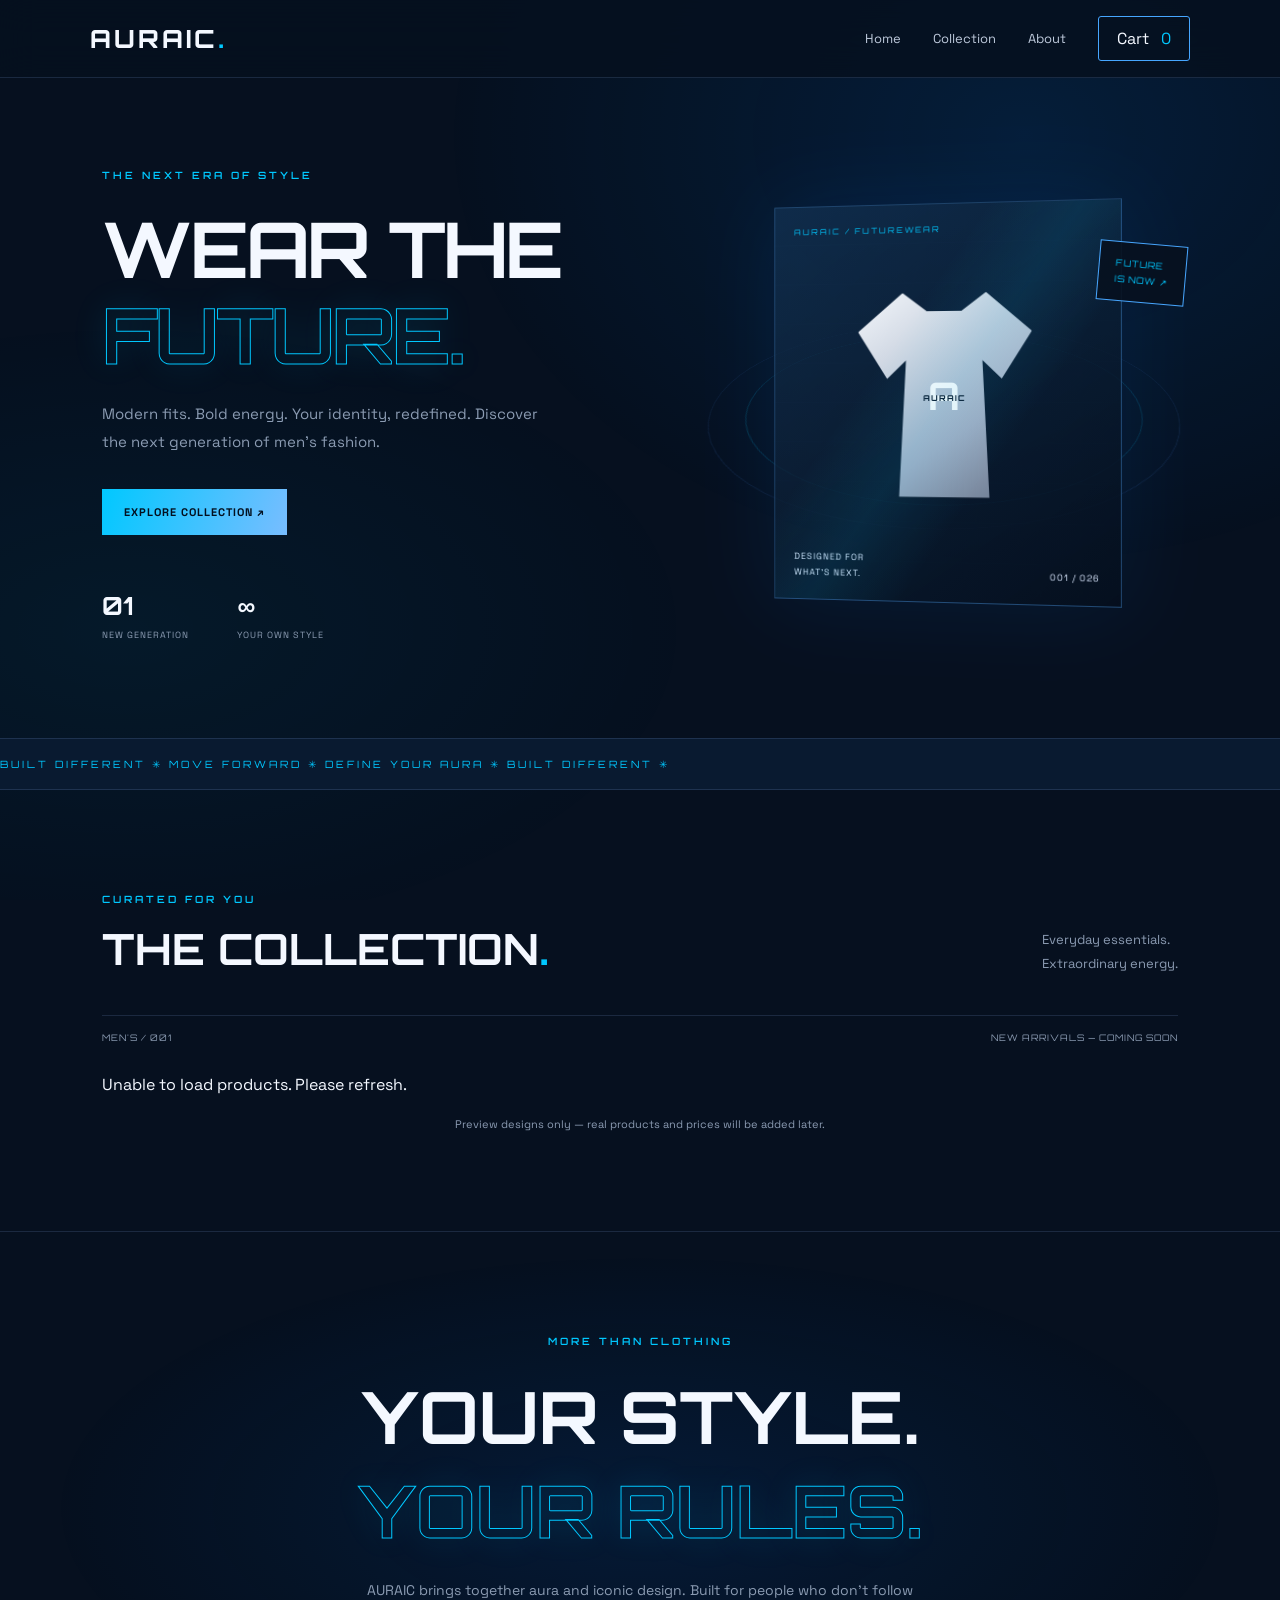
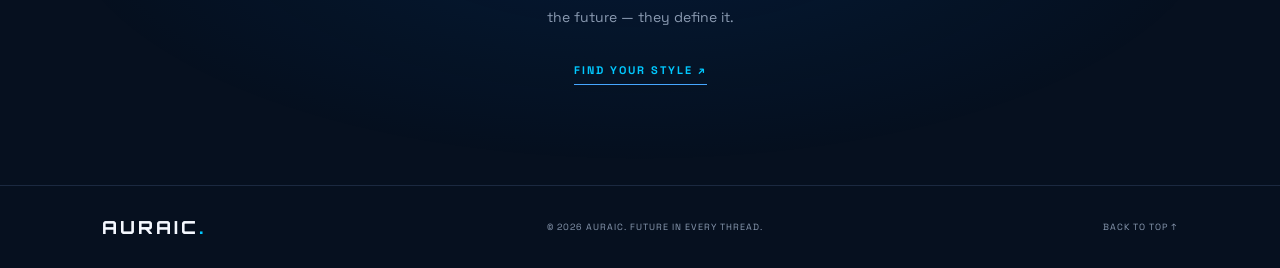
<file: index.html>
<!DOCTYPE html><html lang="en">
<head>
  <meta charset="UTF-8">
  <meta name="viewport" content="width=device-width, initial-scale=1.0">
  <meta name="theme-color" content="#071426">
  <meta name="description" content="AURAIC — Futuristic men's fashion. Discover your next style.">
  <title>AURAIC | Future of Fashion</title>
  <link rel="stylesheet" href="style.css">
</head>
<body>
  <header class="navbar">
    <a class="logo" href="#">AURAIC<span>.</span></a>
    <button class="menu-toggle" id="menuToggle" aria-label="Toggle menu">☰</button>
    <nav id="navLinks">
      <a href="#home">Home</a>
      <a href="#collection">Collection</a>
      <a href="#about">About</a>
      <button class="cart-button" id="cartButton">Cart <span id="cartCount">0</span></button>
    </nav>
  </header>  <main>
    <section class="hero" id="home">
      <div class="hero-content">
        <p class="eyebrow">THE NEXT ERA OF STYLE</p>
        <h1>WEAR THE<br><span>FUTURE.</span></h1>
        <p class="hero-description">
          Modern fits. Bold energy. Your identity, redefined.
          Discover the next generation of men's fashion.
        </p>
        <a class="primary-button" href="#collection">EXPLORE COLLECTION ↗</a>
        <div class="hero-stats">
          <div><strong>01</strong><span>NEW GENERATION</span></div>
          <div><strong>∞</strong><span>YOUR OWN STYLE</span></div>
        </div>
      </div>  <div class="hero-visual">
    <div class="orbit orbit-one"></div>
    <div class="orbit orbit-two"></div>
    <div class="visual-card">
      <span class="visual-label">AURAIC / FUTUREWEAR</span>
      <div class="shirt">A<span>AURAIC</span></div>
      <div class="visual-bottom">
        <span>DESIGNED FOR<br>WHAT'S NEXT.</span>
        <span>001 / 026</span>
      </div>
    </div>
    <span class="floating-tag">FUTURE<br>IS NOW ↗</span>
  </div>
</section>

<section class="ticker" aria-label="Brand statement">
  <div>BUILT DIFFERENT ✳ MOVE FORWARD ✳ DEFINE YOUR AURA ✳ BUILT DIFFERENT ✳</div>
</section>

<section class="collection section" id="collection">
  <div class="section-heading">
    <div>
      <p class="eyebrow">CURATED FOR YOU</p>
      <h2>THE COLLECTION<span>.</span></h2>
    </div>
    <p>Everyday essentials.<br>Extraordinary energy.</p>
  </div>

  <div class="filter-row">
    <span>MEN'S / 001</span>
    <span>NEW ARRIVALS — COMING SOON</span>
  </div>

  <div class="product-grid" id="productGrid">
    <article class="product-card placeholder-card">
      <div class="product-image product-art-one"><span>A/01</span><div class="art-shirt">A</div></div>
      <div class="product-info"><div><h3>Essential Tee</h3><p>Minimal / Everyday</p></div><strong>₹—</strong></div>
      <p class="coming-soon">PRODUCT DROP COMING SOON</p>
    </article>
    <article class="product-card placeholder-card">
      <div class="product-image product-art-two"><span>A/02</span><div class="art-hoodie">A</div></div>
      <div class="product-info"><div><h3>Future Hoodie</h3><p>Streetwear / Relaxed</p></div><strong>₹—</strong></div>
      <p class="coming-soon">PRODUCT DROP COMING SOON</p>
    </article>
    <article class="product-card placeholder-card">
      <div class="product-image product-art-three"><span>A/03</span><div class="art-shirt alt-shirt">A</div></div>
      <div class="product-info"><div><h3>Core Oversized</h3><p>Modern / Essential</p></div><strong>₹—</strong></div>
      <p class="coming-soon">PRODUCT DROP COMING SOON</p>
    </article>
  </div>
  <p class="demo-note">Preview designs only — real products and prices will be added later.</p>
</section>

<section class="manifesto section" id="about">
  <p class="eyebrow">MORE THAN CLOTHING</p>
  <h2>YOUR STYLE.<br><span>YOUR RULES.</span></h2>
  <p>AURAIC brings together aura and iconic design. Built for people who don't follow the future — they define it.</p>
  <a href="#collection" class="text-link">FIND YOUR STYLE ↗</a>
</section>

  </main>  <footer>
    <a class="logo" href="#home">AURAIC<span>.</span></a>
    <p>© <span id="year"></span> AURAIC. FUTURE IN EVERY THREAD.</p>
    <a href="#home">BACK TO TOP ↑</a>
  </footer>  <div class="cart-panel" id="cartPanel" aria-live="polite">
    <button id="closeCart" class="close-cart" aria-label="Close cart">×</button>
    <p class="eyebrow">YOUR SELECTION</p>
    <h2>YOUR CART<span>.</span></h2>
    <p>Your cart is waiting for the first product drop.</p>
    <div class="cart-total">TOTAL <strong>₹0</strong></div>
    <p class="cart-help">Products and ordering will be connected in a later step.</p>
  </div>
  <div class="overlay" id="overlay"></div>  <script src="script.js"></script></body>
    </html>
</file>
<file: style.css>
@import url('https://fonts.googleapis.com/css2?family=Orbitron:wght@400;500;600;700;800&family=Space+Grotesk:wght@300;400;500;600;700&display=swap');

:root {
--bg: #06101f;
--bg-light: #0a1b32;
--card: #0b1b30;
--blue: #46a6ff;
--blue-bright: #00c8ff;
--white: #f4f8ff;
--muted: #8b9bb2;
--line: rgba(150, 190, 255, 0.15);
}

* {
  margin: 0;
  padding: 0;
  box-sizing: border-box;
  }

html {
scroll-behavior: smooth;
scroll-padding-top: 90px;
}

body {
background: var(--bg);
color: var(--white);
font-family: 'Space Grotesk', sans-serif;
overflow-x: hidden;
}

body::before {
content: "";
position: fixed;
inset: 0;
z-index: -1;
pointer-events: none;
background:
radial-gradient(ellipse at 80% 15%, rgba(0, 130, 255, 0.12), transparent 40%),
radial-gradient(ellipse at 10% 70%, rgba(0, 200, 255, 0.05), transparent 35%);
}

a {
color: inherit;
text-decoration: none;
}

button {
font: inherit;
cursor: pointer;
}

.navbar {
width: 100%;
min-height: 78px;
padding: 0 7%;
display: flex;
align-items: center;
justify-content: space-between;
position: sticky;
top: 0;
z-index: 100;
background: rgba(6, 16, 31, 0.88);
backdrop-filter: blur(18px);
border-bottom: 1px solid var(--line);
}

.logo {
font-family: 'Orbitron', sans-serif;
font-size: 25px;
font-weight: 800;
letter-spacing: 3px;
}

.logo span,
.section-heading h2 span,
.cart-panel h2 span {
color: var(--blue-bright);
}

.navbar nav {
display: flex;
align-items: center;
gap: 32px;
}

.navbar nav > a {
font-size: 13px;
color: #bdc9db;
transition: color 0.25s;
}

.navbar nav > a:hover {
color: var(--blue-bright);
}

.cart-button {
border: 1px solid var(--blue);
background: transparent;
color: var(--white);
padding: 11px 18px;
border-radius: 3px;
}

.cart-button span {
margin-left: 8px;
color: var(--blue-bright);
}

.menu-toggle {
display: none;
border: 1px solid var(--line);
background: var(--bg-light);
color: white;
font-size: 22px;
padding: 6px 12px;
border-radius: 4px;
}

.hero {
min-height: 660px;
padding: 85px 8% 95px;
display: grid;
grid-template-columns: 1.1fr 0.9fr;
align-items: center;
gap: 35px;
position: relative;
overflow: hidden;
}

.hero-content {
position: relative;
z-index: 2;
}

.eyebrow {
color: var(--blue-bright);
font-family: 'Orbitron', sans-serif;
font-size: 10px;
font-weight: 600;
letter-spacing: 3px;
line-height: 1.8;
}

.hero h1 {
font-family: 'Orbitron', sans-serif;
font-size: clamp(45px, 6vw, 83px);
line-height: 1.12;
letter-spacing: -3px;
margin: 22px 0;
}

.hero h1 span,
.manifesto h2 span {
color: transparent;
-webkit-text-stroke: 1px var(--blue-bright);
text-shadow: 0 0 35px rgba(0, 200, 255, 0.13);
}

.hero-description {
color: var(--muted);
font-size: 15px;
line-height: 1.9;
max-width: 440px;
margin-bottom: 32px;
}

.primary-button {
display: inline-flex;
align-items: center;
justify-content: center;
padding: 16px 22px;
color: #031020;
background: linear-gradient(110deg, var(--blue-bright), #78bdff);
font-size: 11px;
font-weight: 700;
letter-spacing: 1px;
border: none;
transition: transform 0.25s, box-shadow 0.25s;
}

.primary-button:hover {
transform: translateY(-3px);
box-shadow: 0 10px 35px rgba(0, 180, 255, 0.25);
}

.hero-stats {
display: flex;
gap: 48px;
margin-top: 55px;
}

.hero-stats div {
display: flex;
flex-direction: column;
gap: 8px;
}

.hero-stats strong {
font-family: 'Orbitron', sans-serif;
font-size: 25px;
}

.hero-stats span {
color: var(--muted);
font-size: 9px;
letter-spacing: 1px;
}

.hero-visual {
min-height: 430px;
display: flex;
align-items: center;
justify-content: center;
position: relative;
perspective: 900px;
}

.visual-card {
position: relative;
width: min(100%, 350px);
height: 400px;
border: 1px solid rgba(85, 170, 255, 0.3);
background:
linear-gradient(145deg, rgba(20, 54, 89, 0.65), rgba(4, 14, 29, 0.94)),
repeating-linear-gradient(0deg, transparent, transparent 39px, rgba(90, 170, 255, 0.06) 40px);
box-shadow: 0 0 80px rgba(0, 120, 255, 0.1);
overflow: hidden;
transform: rotateY(-7deg);
animation: floatCard 5s ease-in-out infinite;
}

.visual-card::after {
content: "";
position: absolute;
inset: 0;
pointer-events: none;
background: linear-gradient(125deg, transparent 35%, rgba(0, 200, 255, 0.09), transparent 65%);
}

.visual-label {
position: absolute;
top: 20px;
left: 20px;
color: var(--blue-bright);
font-family: 'Orbitron', sans-serif;
font-size: 8px;
letter-spacing: 2px;
}

.shirt {
position: absolute;
left: 50%;
top: 48%;
transform: translate(-50%, -50%);
width: 175px;
height: 205px;
display: flex;
justify-content: center;
align-items: center;
color: rgba(255, 255, 255, 0.9);
font-family: 'Orbitron', sans-serif;
font-size: 38px;
font-weight: 800;
background: linear-gradient(145deg, #f4f7fb, #9eacc2 65%, #65758b);
clip-path: polygon(26% 0, 40% 9%, 60% 9%, 74% 0, 100% 19%, 83% 42%, 72% 33%, 76% 100%, 24% 100%, 28% 33%, 17% 42%, 0 19%);
filter: drop-shadow(0 20px 25px rgba(0, 0, 0, 0.4));
}

.shirt span {
font-size: 8px;
letter-spacing: 1px;
position: absolute;
top: 49%;
color: #0b1b30;
}

.visual-bottom {
position: absolute;
bottom: 19px;
left: 20px;
right: 20px;
display: flex;
justify-content: space-between;
align-items: end;
color: #dbe9ff;
font-size: 9px;
letter-spacing: 1px;
line-height: 1.7;
}

.orbit {
position: absolute;
width: 390px;
height: 390px;
border: 1px solid rgba(0, 200, 255, 0.17);
border-radius: 50%;
transform: rotateX(65deg) rotateZ(-20deg);
}

.orbit-two {
width: 460px;
height: 460px;
border-color: rgba(80, 150, 255, 0.1);
transform: rotateX(65deg) rotateZ(40deg);
}

.floating-tag {
position: absolute;
right: -8px;
top: 55px;
padding: 13px 16px;
border: 1px solid var(--blue);
background: rgba(6, 16, 31, 0.9);
color: var(--blue-bright);
font-family: 'Orbitron', sans-serif;
font-size: 9px;
letter-spacing: 1px;
line-height: 1.8;
transform: rotate(5deg);
}

@keyframes floatCard {
0%, 100% { transform: translateY(0) rotateY(-7deg); }
50% { transform: translateY(-10px) rotateY(-3deg); }
}

.ticker {
overflow: hidden;
white-space: nowrap;
padding: 19px 0;
border-top: 1px solid var(--line);
border-bottom: 1px solid var(--line);
background: #091a30;
color: var(--blue-bright);
font-family: 'Orbitron', sans-serif;
font-size: 10px;
letter-spacing: 3px;
}

.ticker div {
width: max-content;
animation: tickerMove 25s linear infinite;
}

@keyframes tickerMove {
from { transform: translateX(0); }
to { transform: translateX(-35%); }
}

.section {
padding: 100px 8%;
}

.section-heading {
display: flex;
align-items: end;
justify-content: space-between;
gap: 20px;
margin-bottom: 40px;
}

.section-heading h2,
.cart-panel h2 {
font-family: 'Orbitron', sans-serif;
font-size: clamp(27px, 4vw, 43px);
margin-top: 14px;
}

.section-heading > p {
color: var(--muted);
font-size: 13px;
line-height: 1.8;
}

.filter-row {
display: flex;
justify-content: space-between;
padding: 16px 0;
border-top: 1px solid var(--line);
color: var(--muted);
font-family: 'Orbitron', sans-serif;
font-size: 9px;
letter-spacing: 1px;
gap: 15px;
}

.product-grid {
display: grid;
grid-template-columns: repeat(3, minmax(0, 1fr));
gap: 22px;
margin-top: 15px;
}

.product-card {
min-width: 0;
background: var(--card);
border: 1px solid var(--line);
padding: 10px;
transition: border-color 0.3s, transform 0.3s;
}

.product-card:hover {
border-color: var(--blue);
transform: translateY(-5px);
}

.product-image {
min-height: 260px;
position: relative;
overflow: hidden;
display: flex;
align-items: center;
justify-content: center;
background-color: #102641;
}

.product-image > span {
position: absolute;
top: 13px;
left: 13px;
color: var(--blue-bright);
font-family: 'Orbitron', sans-serif;
font-size: 9px;
z-index: 2;
}

.product-art-one {
background: radial-gradient(ellipse at 50% 40%, #214d77, #0a1729 70%);
}

.product-art-two {
background: radial-gradient(ellipse at 50% 40%, #394a60, #101724 70%);
}

.product-art-three {
background: radial-gradient(ellipse at 50% 40%, #1e4c5d, #071522 70%);
}

.art-shirt,
.art-hoodie {
width: 140px;
height: 170px;
display: flex;
justify-content: center;
align-items: center;
color: #071426;
font-family: 'Orbitron', sans-serif;
font-weight: 800;
font-size: 30px;
background: linear-gradient(135deg, #eaf3ff, #91a8c3);
clip-path: polygon(25% 0, 40% 8%, 60% 8%, 75% 0, 100% 19%, 84% 43%, 72% 33%, 76% 100%, 24% 100%, 28% 33%, 16% 43%, 0 19%);
filter: drop-shadow(0 15px 15px rgba(0, 0, 0, 0.4));
transition: transform 0.4s;
}

.art-hoodie {
width: 150px;
height: 180px;
background: linear-gradient(135deg, #aebbd0, #4e607a);
clip-path: polygon(30% 0, 40% 7%, 60% 7%, 70% 0, 87% 12%, 100% 22%, 86% 43%, 78% 35%, 80% 100%, 20% 100%, 22% 35%, 14% 43%, 0 22%, 13% 12%);
}

.alt-shirt {
background: linear-gradient(135deg, #a9f0ff, #4386ab);
}

.product-card:hover .art-shirt,
.product-card:hover .art-hoodie {
transform: translateY(-8px) rotate(3deg) scale(1.04);
}

.product-info {
display: flex;
justify-content: space-between;
align-items: start;
gap: 8px;
padding: 17px 4px 9px;
}

.product-info h3 {
font-size: 15px;
font-weight: 600;
margin-bottom: 6px;
}

.product-info p {
color: var(--muted);
font-size: 11px;
}

.product-info strong {
color: var(--blue-bright);
font-size: 13px;
white-space: nowrap;
}

.coming-soon {
padding: 10px 4px 8px;
color: var(--blue);
font-family: 'Orbitron', sans-serif;
font-size: 8px;
letter-spacing: 1px;
}

.demo-note {
margin-top: 22px;
color: var(--muted);
font-size: 11px;
text-align: center;
}

.manifesto {
text-align: center;
border-top: 1px solid var(--line);
border-bottom: 1px solid var(--line);
background: radial-gradient(ellipse at center, rgba(0, 100, 220, 0.12), transparent 65%);
}

.manifesto h2 {
font-family: 'Orbitron', sans-serif;
font-size: clamp(38px, 7vw, 72px);
line-height: 1.3;
margin: 20px 0;
}

.manifesto > p:not(.eyebrow) {
max-width: 550px;
margin: 0 auto 28px;
color: var(--muted);
font-size: 14px;
line-height: 1.9;
}

.text-link {
display: inline-block;
color: var(--blue-bright);
font-size: 11px;
font-weight: 700;
letter-spacing: 2px;
padding-bottom: 7px;
border-bottom: 1px solid var(--blue);
}

footer {
padding: 30px 8%;
display: flex;
justify-content: space-between;
align-items: center;
gap: 20px;
}

footer .logo {
font-size: 18px;
}

footer p,
footer > a:last-child {
color: var(--muted);
font-size: 9px;
letter-spacing: 1px;
}

.cart-panel {
position: fixed;
z-index: 202;
top: 0;
right: 0;
width: min(420px, 100%);
height: 100dvh;
padding: 90px 30px 30px;
background: #09182b;
border-left: 1px solid var(--line);
transform: translateX(105%);
transition: transform 0.3s ease;
}

.cart-panel.open {
transform: translateX(0);
}

.close-cart {
position: absolute;
top: 22px;
right: 25px;
background: transparent;
border: 0;
color: white;
font-size: 32px;
}

.cart-panel h2 {
margin-bottom: 25px;
}

.cart-panel > p:not(.eyebrow) {
color: var(--muted);
font-size: 13px;
line-height: 1.8;
}

.cart-total {
display: flex;
justify-content: space-between;
border-top: 1px solid var(--line);
border-bottom: 1px solid var(--line);
padding: 20px 0;
margin-top: 30px;
font-size: 12px;
letter-spacing: 1px;
}

.cart-total strong {
color: var(--blue-bright);
}

.cart-panel .cart-help {
margin-top: 18px;
font-size: 11px !important;
}

.overlay {
position: fixed;
inset: 0;
z-index: 201;
background: rgba(0, 0, 0, 0.65);
opacity: 0;
visibility: hidden;
transition: opacity 0.3s;
}

.overlay.show {
opacity: 1;
visibility: visible;
}

@media (max-width: 900px) {
.hero {
padding-left: 6%;
padding-right: 6%;
grid-template-columns: 1fr 0.85fr;
}

.hero h1 {
font-size: clamp(42px, 7vw, 65px);
}

.visual-card {
height: 350px;
}

.hero-visual {
min-height: 370px;
}

.orbit {
width: 300px;
height: 300px;
}

.orbit-two {
width: 360px;
height: 360px;
}

.section {
padding: 80px 6%;
}

.product-grid {
gap: 13px;
}

.product-image {
min-height: 210px;
}
}

@media (max-width: 650px) {
.navbar {
min-height: 68px;
padding: 0 5%;
}

.logo {
font-size: 21px;
}

.menu-toggle {
display: block;
}

.navbar nav {
display: none;
position: absolute;
top: 68px;
left: 0;
right: 0;
padding: 22px 5%;
background: #071426;
border-bottom: 1px solid var(--line);
flex-direction: column;
align-items: stretch;
gap: 20px;
}

.navbar nav.show {
display: flex;
}

.navbar nav > a {
padding: 5px 0;
}

.cart-button {
align-self: flex-start;
}

.hero {
padding: 60px 6% 70px;
grid-template-columns: 1fr;
gap: 25px;
}

.hero h1 {
font-size: clamp(44px, 12vw, 68px);
letter-spacing: -2px;
}

.hero-description {
font-size: 14px;
}

.hero-stats {
margin-top: 35px;
}

.hero-visual {
min-height: 400px;
}

.visual-card {
width: 270px;
height: 350px;
}

.shirt {
width: 145px;
height: 175px;
}

.floating-tag {
right: 0;
top: 45px;
}

.section {
padding: 65px 5%;
}

.section-heading {
align-items: start;
flex-direction: column;
}

.filter-row {
font-size: 8px;
flex-wrap: wrap;
}

.product-grid {
grid-template-columns: 1fr 1fr;
gap: 12px;
}

.product-image {
min-height: 185px;
}

.art-shirt,
.art-hoodie {
width: 105px;
height: 135px;
}

.product-info {
flex-direction: column;
gap: 8px;
}

.product-info h3 {
font-size: 13px;
}

.coming-soon {
font-size: 7px;
}

.manifesto h2 {
font-size: clamp(35px, 10vw, 53px);
}

footer {
flex-direction: column;
text-align: center;
padding: 30px 5%;
}
}

@media (max-width: 360px) {
.product-grid {
grid-template-columns: 1fr;
}

.product-image {
min-height: 240px;
}
}

@media (prefers-reduced-motion: reduce) {
*,
*::before,
*::after {
scroll-behavior: auto !important;
animation-duration: 0.01ms !important;
animation-iteration-count: 1 !important;
transition-duration: 0.01ms !important;
}
  }
</file>
